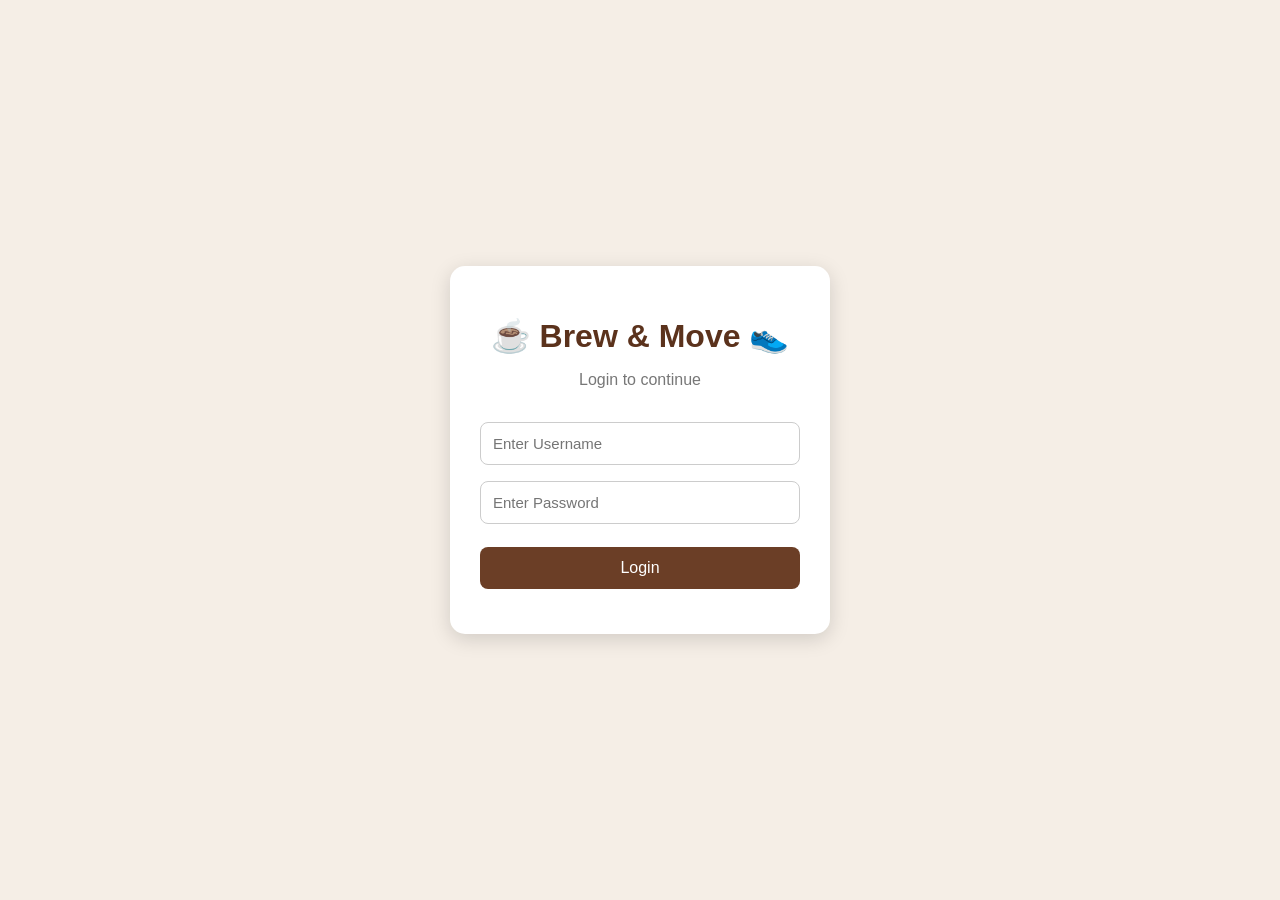
<file: login.html/login.html>
<!DOCTYPE html>
<html lang="en">
<head>
    <meta charset="UTF-8">
    <meta name="viewport" content="width=device-width, initial-scale=1.0">
    <title>Brew & Move - Login</title>
 
    <style>
        body {
            margin: 0;
            font-family: Arial, sans-serif;
            background: #f5eee6;
            display: flex;
            justify-content: center;
            align-items: center;
            min-height: 100vh;
        }
 
        .login-box {
            background: white;
            width: 320px;
            padding: 30px;
            border-radius: 15px;
            box-shadow: 0 5px 20px rgba(0,0,0,0.15);
            text-align: center;
        }
 
        h1 {
            color: #5b321c;
            margin-bottom: 5px;
        }
 
        p {
            color: #777;
            margin-bottom: 25px;
        }
 
        input {
            width: 100%;
            box-sizing: border-box;
            padding: 12px;
            margin: 8px 0;
            border: 1px solid #ccc;
            border-radius: 8px;
            font-size: 15px;
        }
 
        button {
            width: 100%;
            padding: 12px;
            margin-top: 15px;
            background: #6b3e26;
            color: white;
            border: none;
            border-radius: 8px;
            font-size: 16px;
            cursor: pointer;
        }
 
        button:hover {
            background: #4d2b1c;
        }
 
        #message {
            margin-top: 15px;
            font-weight: bold;
        }
    </style>
</head>
 
<body>
 
    <div class="login-box">
 
        <h1>☕ Brew & Move 👟</h1>
        <p>Login to continue</p>
 
        <input
            type="text"
            id="username"
            placeholder="Enter Username"
        >
 
        <input
            type="password"
            id="password"
            placeholder="Enter Password"
        >
 
        <button onclick="login()">Login</button>
 
        <div id="message"></div>
 
    </div>
 
    <script src="script.js"></script>
 
</body>
</html>
</file>
